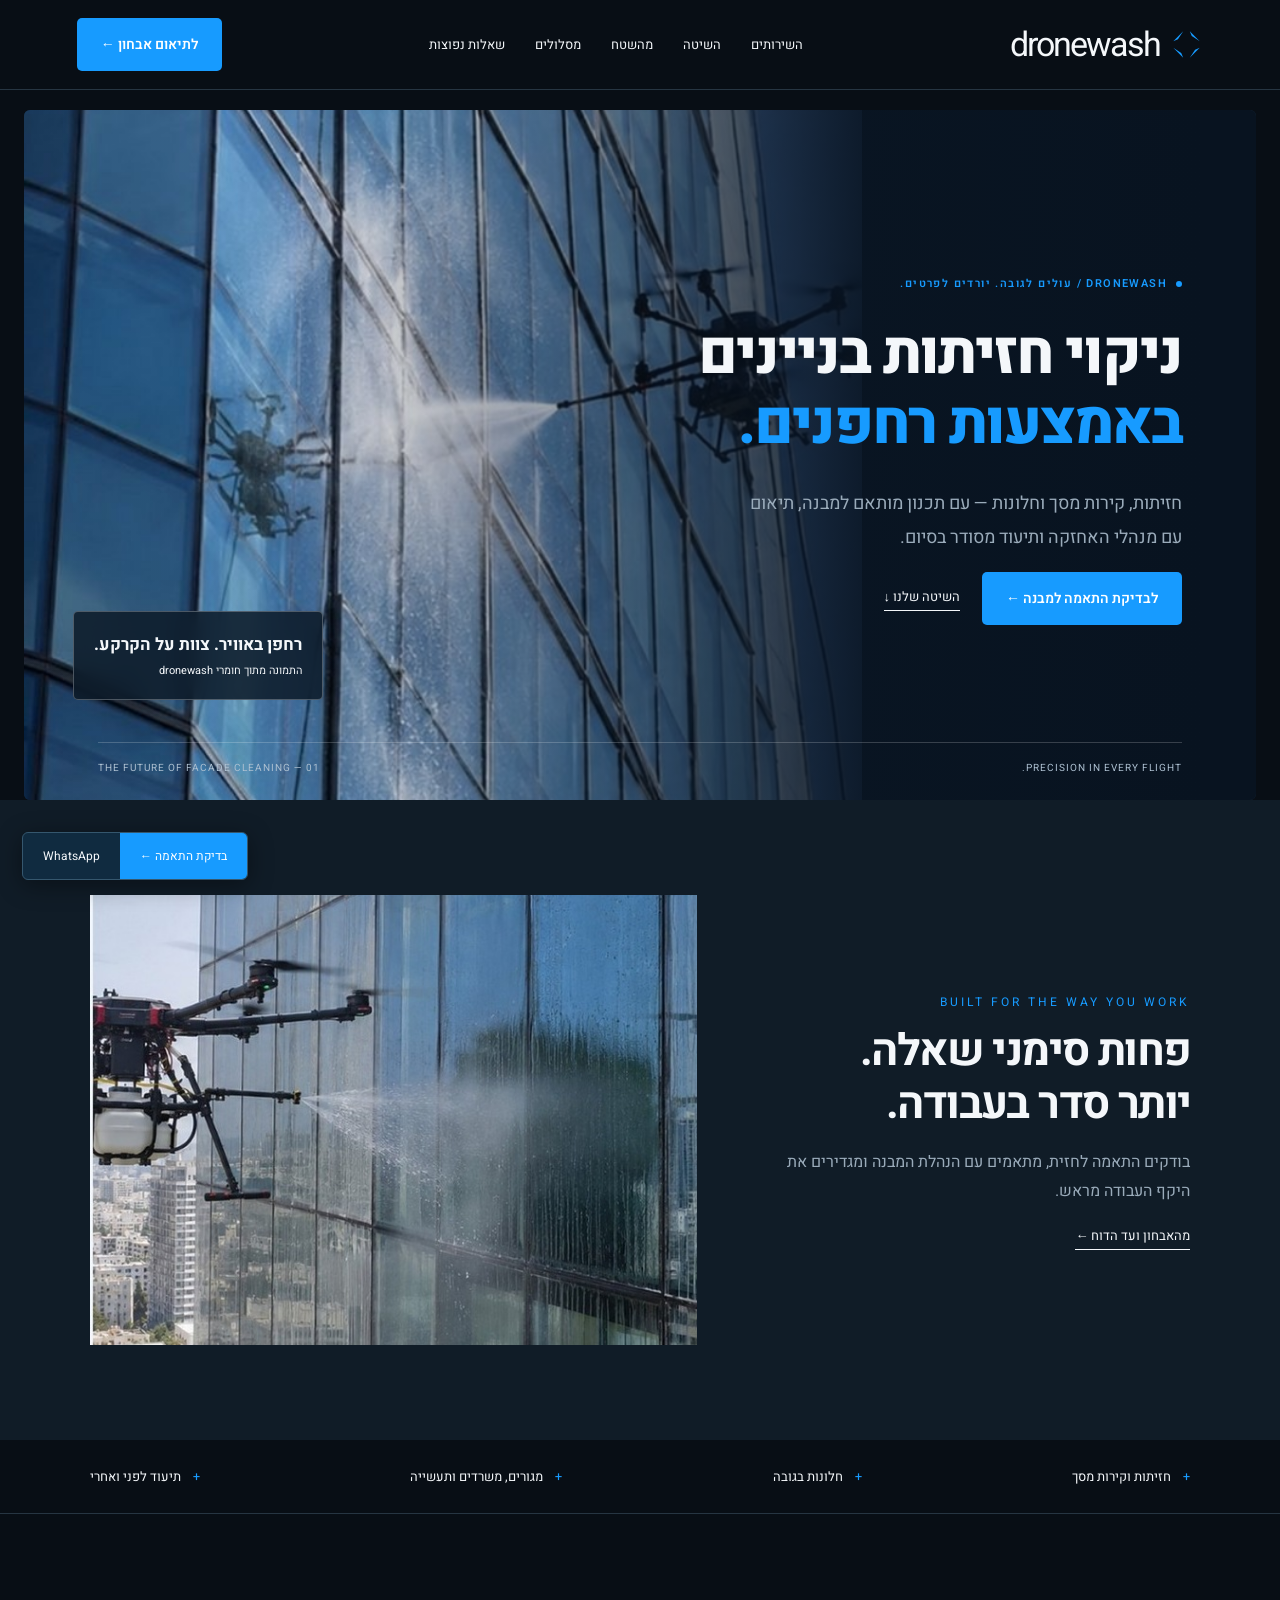
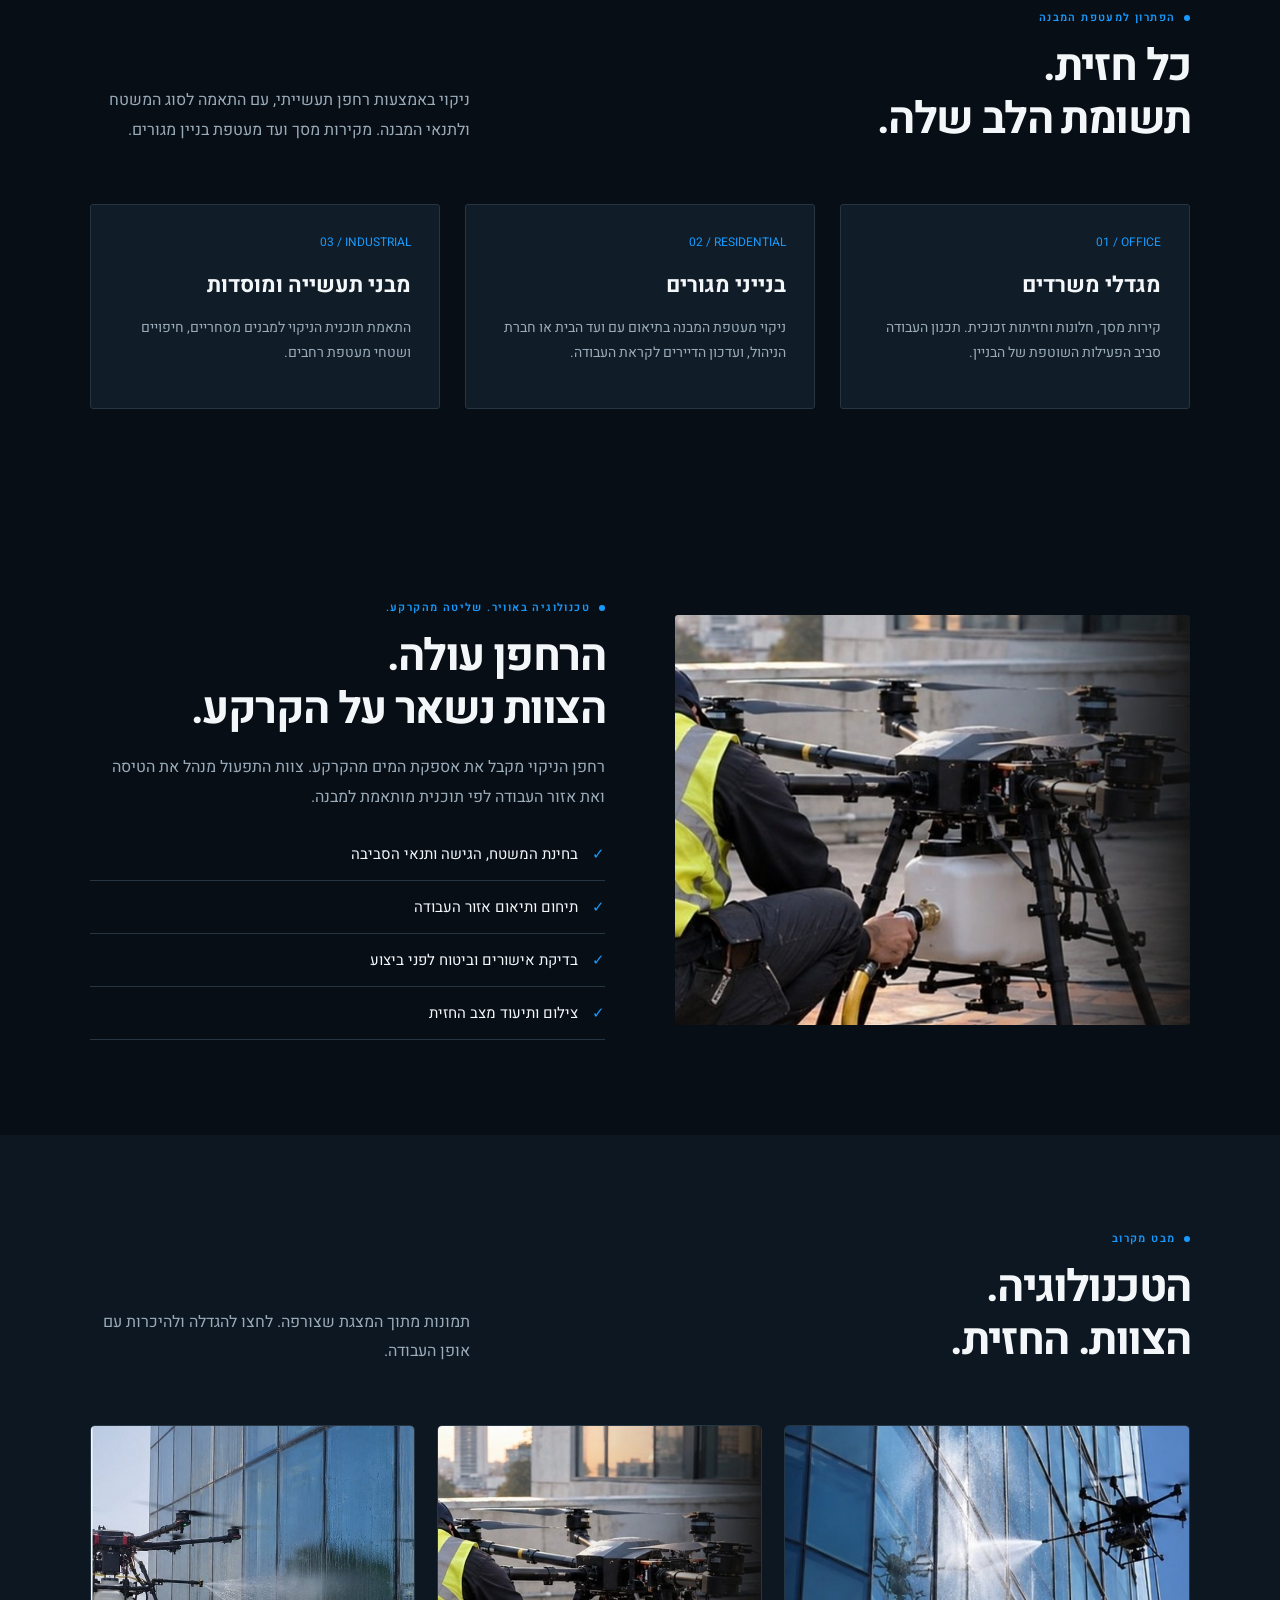
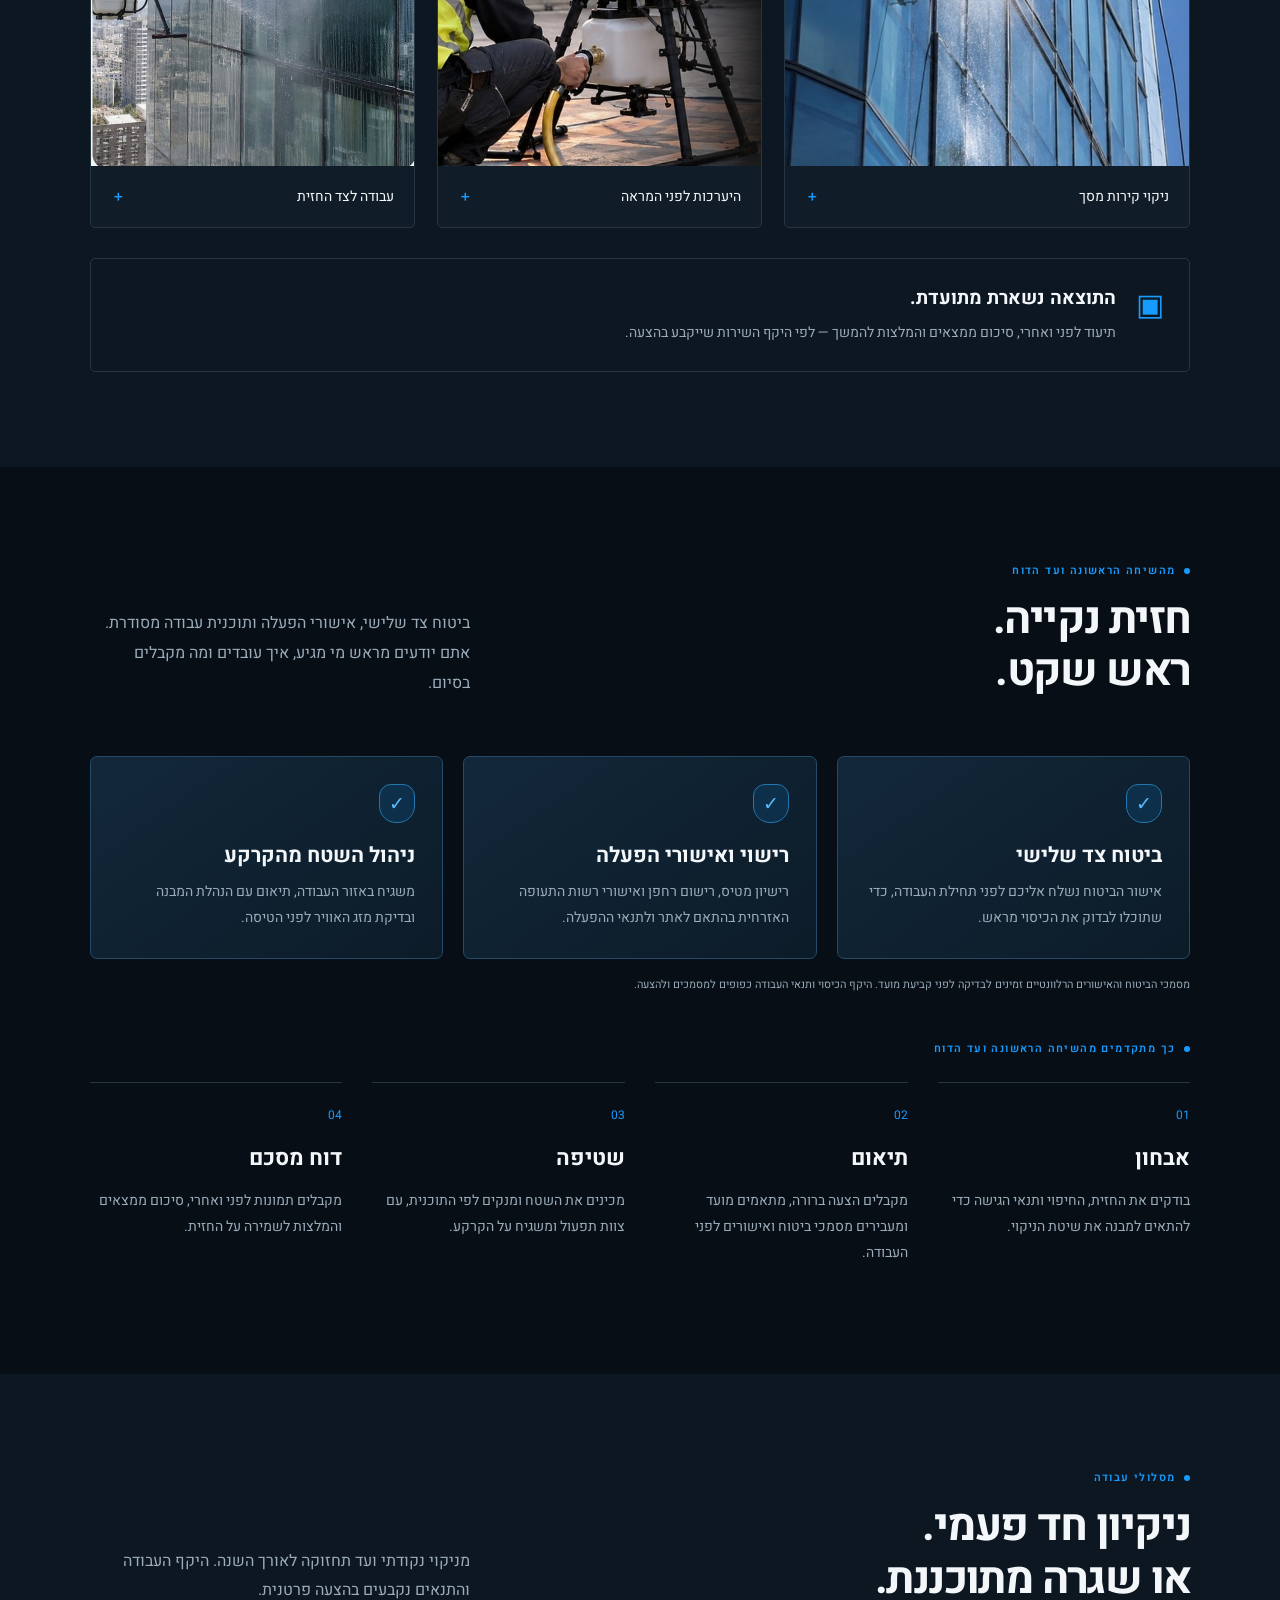
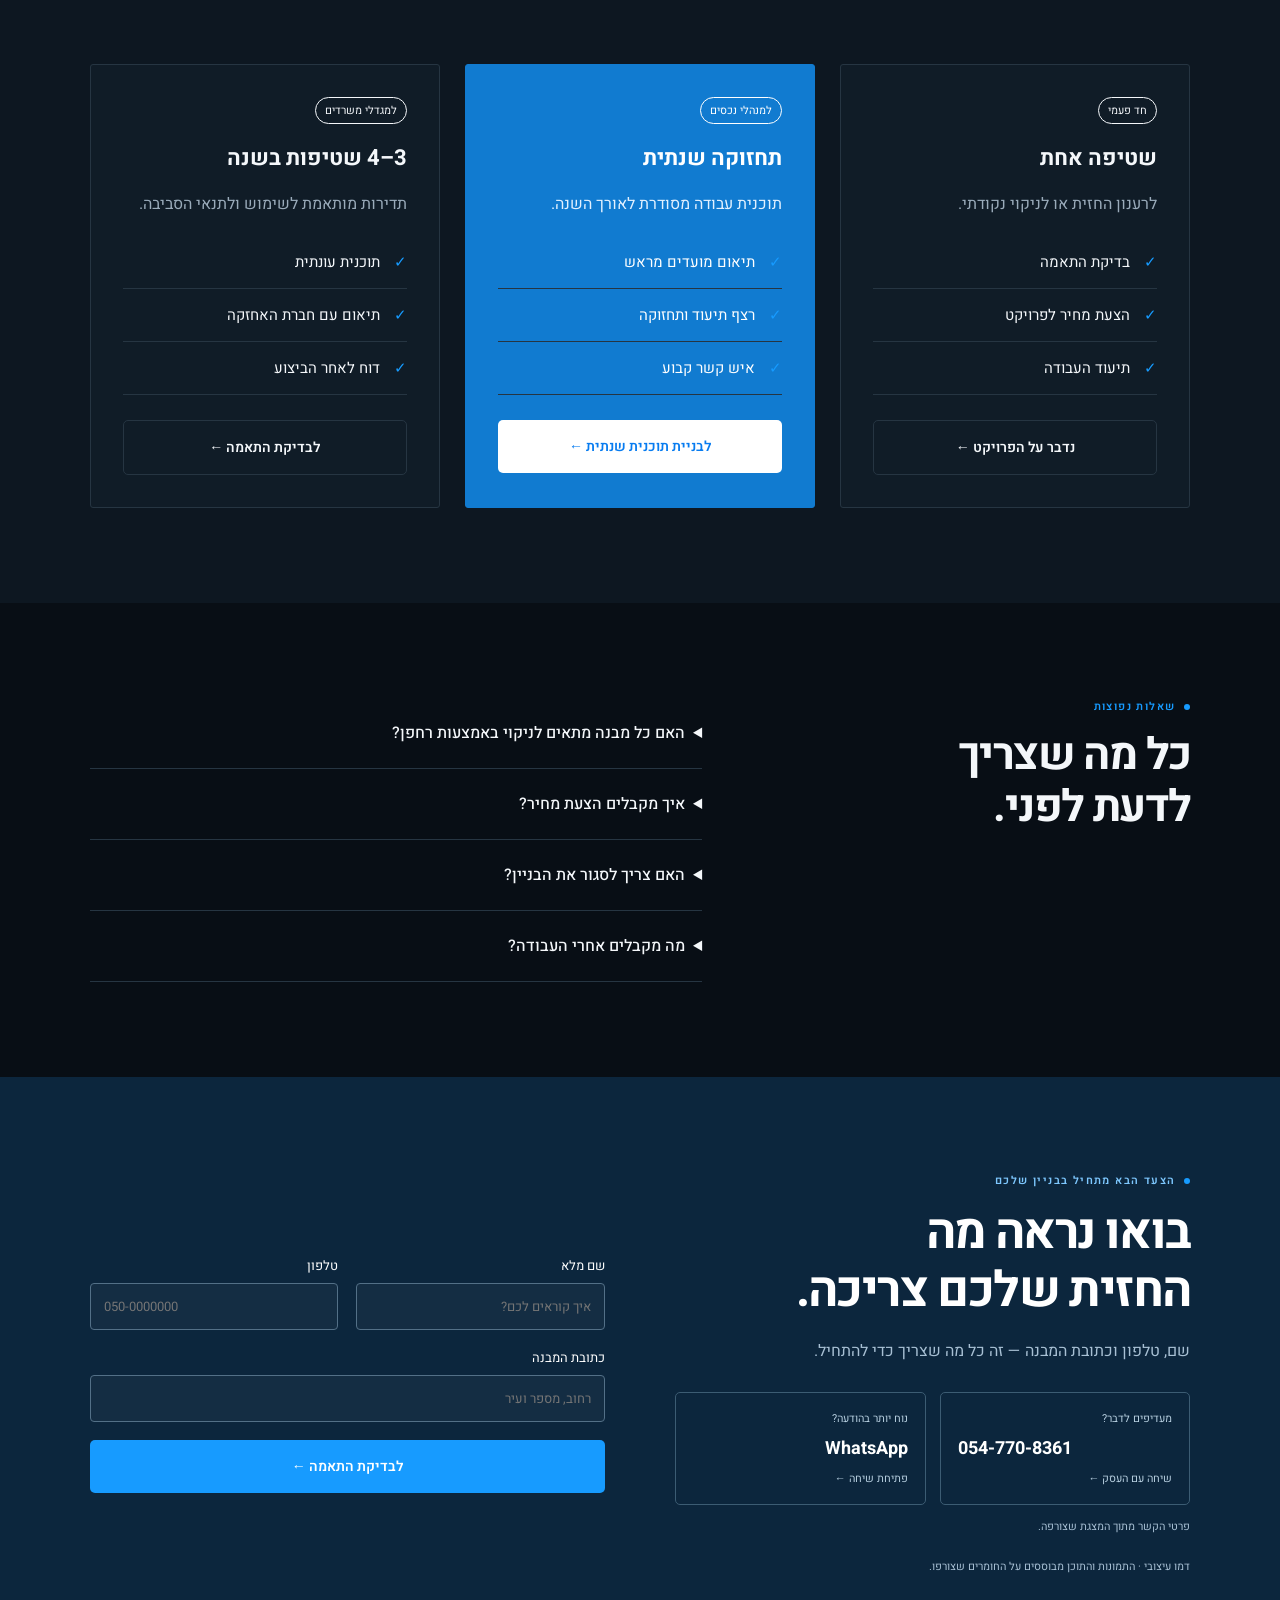
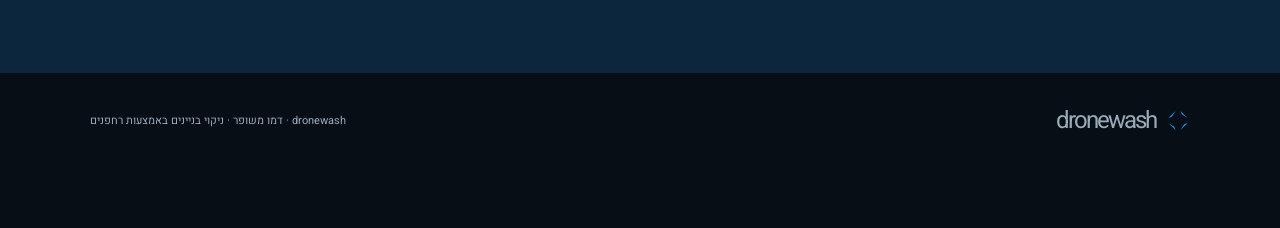
<file: public/index.html>
<!DOCTYPE html><html lang="he" dir="rtl"><head><meta charset="UTF-8"><meta name="robots" content="noindex,nofollow"><meta name="viewport" content="width=device-width,initial-scale=1"><title>dronewash | עולים לגובה. יורדים לפרטים.</title><meta name="description" content="דמו dronewash — ניקוי חזיתות בניינים וקירות מסך באמצעות רחפנים"><link rel="stylesheet" href="styles.css"></head><body><header><a href="#" aria-label="dronewash דף הבית"><span class="logo" dir="ltr">dronewash<svg viewBox="0 0 50 50" aria-hidden="true"><path d="M5 20L20 5L12 17ZM30 5L45 20L33 12ZM45 30L30 45L38 33ZM20 45L5 30L17 38Z" fill="currentColor"/></svg></span></a><nav aria-label="ניווט ראשי"><a href="#services">השירותים</a><a href="#method">השיטה</a><a href="#gallery">מהשטח</a><a href="#plans">מסלולים</a><a href="#faq">שאלות נפוצות</a></nav><a class="btn" href="#contact">לתיאום אבחון ←</a></header><main><section class="hero"><div class="hero-copy"><div class="eyebrow">DRONEWASH / עולים לגובה. יורדים לפרטים.</div><h1>ניקוי חזיתות בניינים<br><em>באמצעות רחפנים.</em></h1><p>חזיתות, קירות מסך וחלונות — עם תכנון מותאם למבנה, תיאום עם מנהלי האחזקה ותיעוד מסודר בסיום.</p><div class="actions"><a class="btn" href="#contact">לבדיקת התאמה למבנה ←</a><a class="underlink" href="#method">השיטה שלנו ↓</a></div></div><div class="hero-tag"><b>רחפן באוויר. צוות על הקרקע.</b>התמונה מתוך חומרי dronewash</div><div class="hero-bottom"><span>PRECISION IN EVERY FLIGHT.</span><span>01 — THE FUTURE OF FACADE CLEANING</span></div></section><section class="section editorial"><div><div class="bigword">BUILT FOR THE WAY YOU WORK</div><h2>פחות סימני שאלה.<br>יותר סדר בעבודה.</h2><p>בודקים התאמה לחזית, מתאמים עם הנהלת המבנה ומגדירים את היקף העבודה מראש.</p><a class="underlink" href="#process">מהאבחון ועד הדוח ←</a></div><img src="assets/facade.jpg" alt="רחפן לצד חזית בניין זכוכית" loading="lazy"></section><div class="strip"><span>חזיתות וקירות מסך</span><span>חלונות בגובה</span><span>מגורים, משרדים ותעשייה</span><span>תיעוד לפני ואחרי</span></div>
<section class="section" id="services"><div class="section-head"><div><div class="eyebrow">הפתרון למעטפת המבנה</div><h2>כל חזית.<br>תשומת הלב שלה.</h2></div><p>ניקוי באמצעות רחפן תעשייתי, עם התאמה לסוג המשטח ולתנאי המבנה. מקירות מסך ועד מעטפת בניין מגורים.</p></div><div class="grid3"><article class="card"><div class="number">01 / OFFICE</div><h3>מגדלי משרדים</h3><p>קירות מסך, חלונות וחזיתות זכוכית. תכנון העבודה סביב הפעילות השוטפת של הבניין.</p></article><article class="card"><div class="number">02 / RESIDENTIAL</div><h3>בנייני מגורים</h3><p>ניקוי מעטפת המבנה בתיאום עם ועד הבית או חברת הניהול, ועדכון הדיירים לקראת העבודה.</p></article><article class="card"><div class="number">03 / INDUSTRIAL</div><h3>מבני תעשייה ומוסדות</h3><p>התאמת תוכנית הניקוי למבנים מסחריים, חיפויים ושטחי מעטפת רחבים.</p></article></div></section>
<section class="section split" id="method"><img class="photo" src="assets/pilot.jpg" alt="רחפן תעשייתי וצוות בשטח מתוך מצגת dronewash" loading="lazy"><div><div class="eyebrow">טכנולוגיה באוויר. שליטה מהקרקע.</div><h2>הרחפן עולה.<br>הצוות נשאר על הקרקע.</h2><p>רחפן הניקוי מקבל את אספקת המים מהקרקע. צוות התפעול מנהל את הטיסה ואת אזור העבודה לפי תוכנית מותאמת למבנה.</p><span class="check">בחינת המשטח, הגישה ותנאי הסביבה</span><span class="check">תיחום ותיאום אזור העבודה</span><span class="check">בדיקת אישורים וביטוח לפני ביצוע</span><span class="check">צילום ותיעוד מצב החזית</span></div></section>
<section class="section gallery" id="gallery"><div class="section-head"><div><div class="eyebrow">מבט מקרוב</div><h2>הטכנולוגיה.<br>הצוות. החזית.</h2></div><p>תמונות מתוך המצגת שצורפה. לחצו להגדלה ולהיכרות עם אופן העבודה.</p></div><div class="gallery-grid"><button class="gallery-item" data-src="assets/hero.jpg" data-caption="ניקוי קירות מסך"><img src="assets/hero.jpg" alt="ניקוי קירות מסך" loading="lazy"><span>ניקוי קירות מסך<b>＋</b></span></button><button class="gallery-item" data-src="assets/pilot.jpg" data-caption="היערכות לפני המראה"><img src="assets/pilot.jpg" alt="היערכות לפני המראה" loading="lazy"><span>היערכות לפני המראה<b>＋</b></span></button><button class="gallery-item" data-src="assets/facade.jpg" data-caption="עבודה לצד החזית"><img src="assets/facade.jpg" alt="עבודה לצד החזית" loading="lazy"><span>עבודה לצד החזית<b>＋</b></span></button></div><div class="documentation"><span class="doc-icon">▣</span><div><h3>התוצאה נשארת מתועדת.</h3><p>תיעוד לפני ואחרי, סיכום ממצאים והמלצות להמשך — לפי היקף השירות שייקבע בהצעה.</p></div></div></section><section class="section" id="process"><div class="section-head"><div><div class="eyebrow">מהשיחה הראשונה ועד הדוח</div><h2>חזית נקייה.<br>ראש שקט.</h2></div><p>ביטוח צד שלישי, אישורי הפעלה ותוכנית עבודה מסודרת. אתם יודעים מראש מי מגיע, איך עובדים ומה מקבלים בסיום.</p></div><div class="trust-grid"><article class="trust-card"><span class="trust-icon" aria-hidden="true">✓</span><h3>ביטוח צד שלישי</h3><p>אישור הביטוח נשלח אליכם לפני תחילת העבודה, כדי שתוכלו לבדוק את הכיסוי מראש.</p></article><article class="trust-card"><span class="trust-icon" aria-hidden="true">✓</span><h3>רישוי ואישורי הפעלה</h3><p>רישיון מטיס, רישום רחפן ואישורי רשות התעופה האזרחית בהתאם לאתר ולתנאי ההפעלה.</p></article><article class="trust-card"><span class="trust-icon" aria-hidden="true">✓</span><h3>ניהול השטח מהקרקע</h3><p>משגיח באזור העבודה, תיאום עם הנהלת המבנה ובדיקת מזג האוויר לפני הטיסה.</p></article></div><p class="trust-footnote">מסמכי הביטוח והאישורים הרלוונטיים זמינים לבדיקה לפני קביעת מועד. היקף הכיסוי ותנאי העבודה כפופים למסמכים ולהצעה.</p><div class="eyebrow process-label">כך מתקדמים מהשיחה הראשונה ועד הדוח</div><div class="grid4"><article class="linecard"><div class="number">01</div><h3>אבחון</h3><p>בודקים את החזית, החיפוי ותנאי הגישה כדי להתאים למבנה את שיטת הניקוי.</p></article><article class="linecard"><div class="number">02</div><h3>תיאום</h3><p>מקבלים הצעה ברורה, מתאמים מועד ומעבירים מסמכי ביטוח ואישורים לפני העבודה.</p></article><article class="linecard"><div class="number">03</div><h3>שטיפה</h3><p>מכינים את השטח ומנקים לפי התוכנית, עם צוות תפעול ומשגיח על הקרקע.</p></article><article class="linecard"><div class="number">04</div><h3>דוח מסכם</h3><p>מקבלים תמונות לפני ואחרי, סיכום ממצאים והמלצות לשמירה על החזית.</p></article></div></section>
<section class="section plans" id="plans"><div class="section-head"><div><div class="eyebrow">מסלולי עבודה</div><h2>ניקיון חד פעמי.<br>או שגרה מתוכננת.</h2></div><p>מניקוי נקודתי ועד תחזוקה לאורך השנה. היקף העבודה והתנאים נקבעים בהצעה פרטנית.</p></div><div class="grid3"><article class="plan"><div class="badge">חד פעמי</div><h3>שטיפה אחת</h3><p>לרענון החזית או לניקוי נקודתי.</p><span class="check">בדיקת התאמה</span><span class="check">הצעת מחיר לפרויקט</span><span class="check">תיעוד העבודה</span><a class="btn outline" href="#contact">נדבר על הפרויקט ←</a></article><article class="plan featured"><div class="badge">למנהלי נכסים</div><h3>תחזוקה שנתית</h3><p>תוכנית עבודה מסודרת לאורך השנה.</p><span class="check">תיאום מועדים מראש</span><span class="check">רצף תיעוד ותחזוקה</span><span class="check">איש קשר קבוע</span><a class="btn" href="#contact">לבניית תוכנית שנתית ←</a></article><article class="plan"><div class="badge">למגדלי משרדים</div><h3>3–4 שטיפות בשנה</h3><p>תדירות מותאמת לשימוש ולתנאי הסביבה.</p><span class="check">תוכנית עונתית</span><span class="check">תיאום עם חברת האחזקה</span><span class="check">דוח לאחר הביצוע</span><a class="btn outline" href="#contact">לבדיקת התאמה ←</a></article></div></section>
<section class="section faq" id="faq"><div><div class="eyebrow">שאלות נפוצות</div><h2>כל מה שצריך<br>לדעת לפני.</h2></div><div><details><summary>האם כל מבנה מתאים לניקוי באמצעות רחפן?</summary><p>לא כל מבנה מתאים. בוחנים את סוג החיפוי, גובה המבנה, אפשרויות הגישה, הסביבה ומצב הלכלוך לפני קביעת שיטת העבודה.</p></details><details><summary>איך מקבלים הצעת מחיר?</summary><p>מתחילים מכתובת ותמונה של המבנה. לאחר בדיקת ההתאמה והיקף העבודה, ניתן לתאם אבחון ולהכין הצעה מפורטת.</p></details><details><summary>האם צריך לסגור את הבניין?</summary><p>העבודה מתוכננת בתיאום עם הנהלת המבנה. אזור העבודה עשוי להיות מתוחם; היקף ההפרעה תלוי בתנאי המקום ובתוכנית הביצוע.</p></details><details><summary>מה מקבלים אחרי העבודה?</summary><p>לפי התוכנית המוצגת: תיעוד לפני ואחרי, סיכום ממצאים והמלצות לתחזוקה בהמשך. הפרטים הסופיים נקבעים בהצעת השירות.</p></details></div></section>
<section class="section contact split" id="contact"><div><div class="eyebrow" style="color:#7ec8ff">הצעד הבא מתחיל בבניין שלכם</div><h2>בואו נראה מה<br>החזית שלכם צריכה.</h2><p>שם, טלפון וכתובת המבנה — זה כל מה שצריך כדי להתחיל.</p><div class="contact-options"><a href="tel:+972547708361" class="contact-option"><span>מעדיפים לדבר?</span><b dir="ltr">054-770-8361</b><small>שיחה עם העסק ←</small></a><a href="https://wa.me/972547708361" target="_blank" rel="noopener noreferrer" class="contact-option"><span>נוח יותר בהודעה?</span><b>WhatsApp</b><small>פתיחת שיחה ←</small></a></div><p class="note contact-source">פרטי הקשר מתוך המצגת שצורפה.</p><p class="note">דמו עיצובי · התמונות והתוכן מבוססים על החומרים שצורפו.</p></div><form id="lead-form" data-source="website" novalidate><label>שם מלא<input name="name" required autocomplete="name" maxlength="80" placeholder="איך קוראים לכם?"></label><label>טלפון<input name="phone" required type="tel" inputmode="tel" autocomplete="tel" pattern="[0-9+() -]{8,18}" placeholder="050-0000000"></label><label class="wide">כתובת המבנה<input name="address" required autocomplete="street-address" maxlength="160" placeholder="רחוב, מספר ועיר"></label><div class="hp" aria-hidden="true"><label>אתר<input name="website" tabindex="-1" autocomplete="off"></label></div><button type="submit" class="btn wide">לבדיקת התאמה ←</button><div id="result" class="result wide" role="status" aria-live="polite" hidden></div></form></section></main><footer class="footer"><span class="logo" dir="ltr">dronewash<svg viewBox="0 0 50 50" aria-hidden="true"><path d="M5 20L20 5L12 17ZM30 5L45 20L33 12ZM45 30L30 45L38 33ZM20 45L5 30L17 38Z" fill="currentColor"/></svg></span><span>dronewash · דמו משופר · ניקוי בניינים באמצעות רחפנים</span></footer><dialog id="viewer" aria-labelledby="viewer-caption"><button class="close-viewer" aria-label="סגירת תמונה">✕</button><img id="viewer-image" alt=""><p id="viewer-caption"></p></dialog><div class="quick-contact" aria-label="יצירת קשר מהירה"><a href="#contact">בדיקת התאמה ←</a><a href="https://wa.me/972547708361" target="_blank" rel="noopener noreferrer">WhatsApp</a></div><script src="script.js" defer></script><script src="js/lead-form.js" defer></script></body></html>
</file>
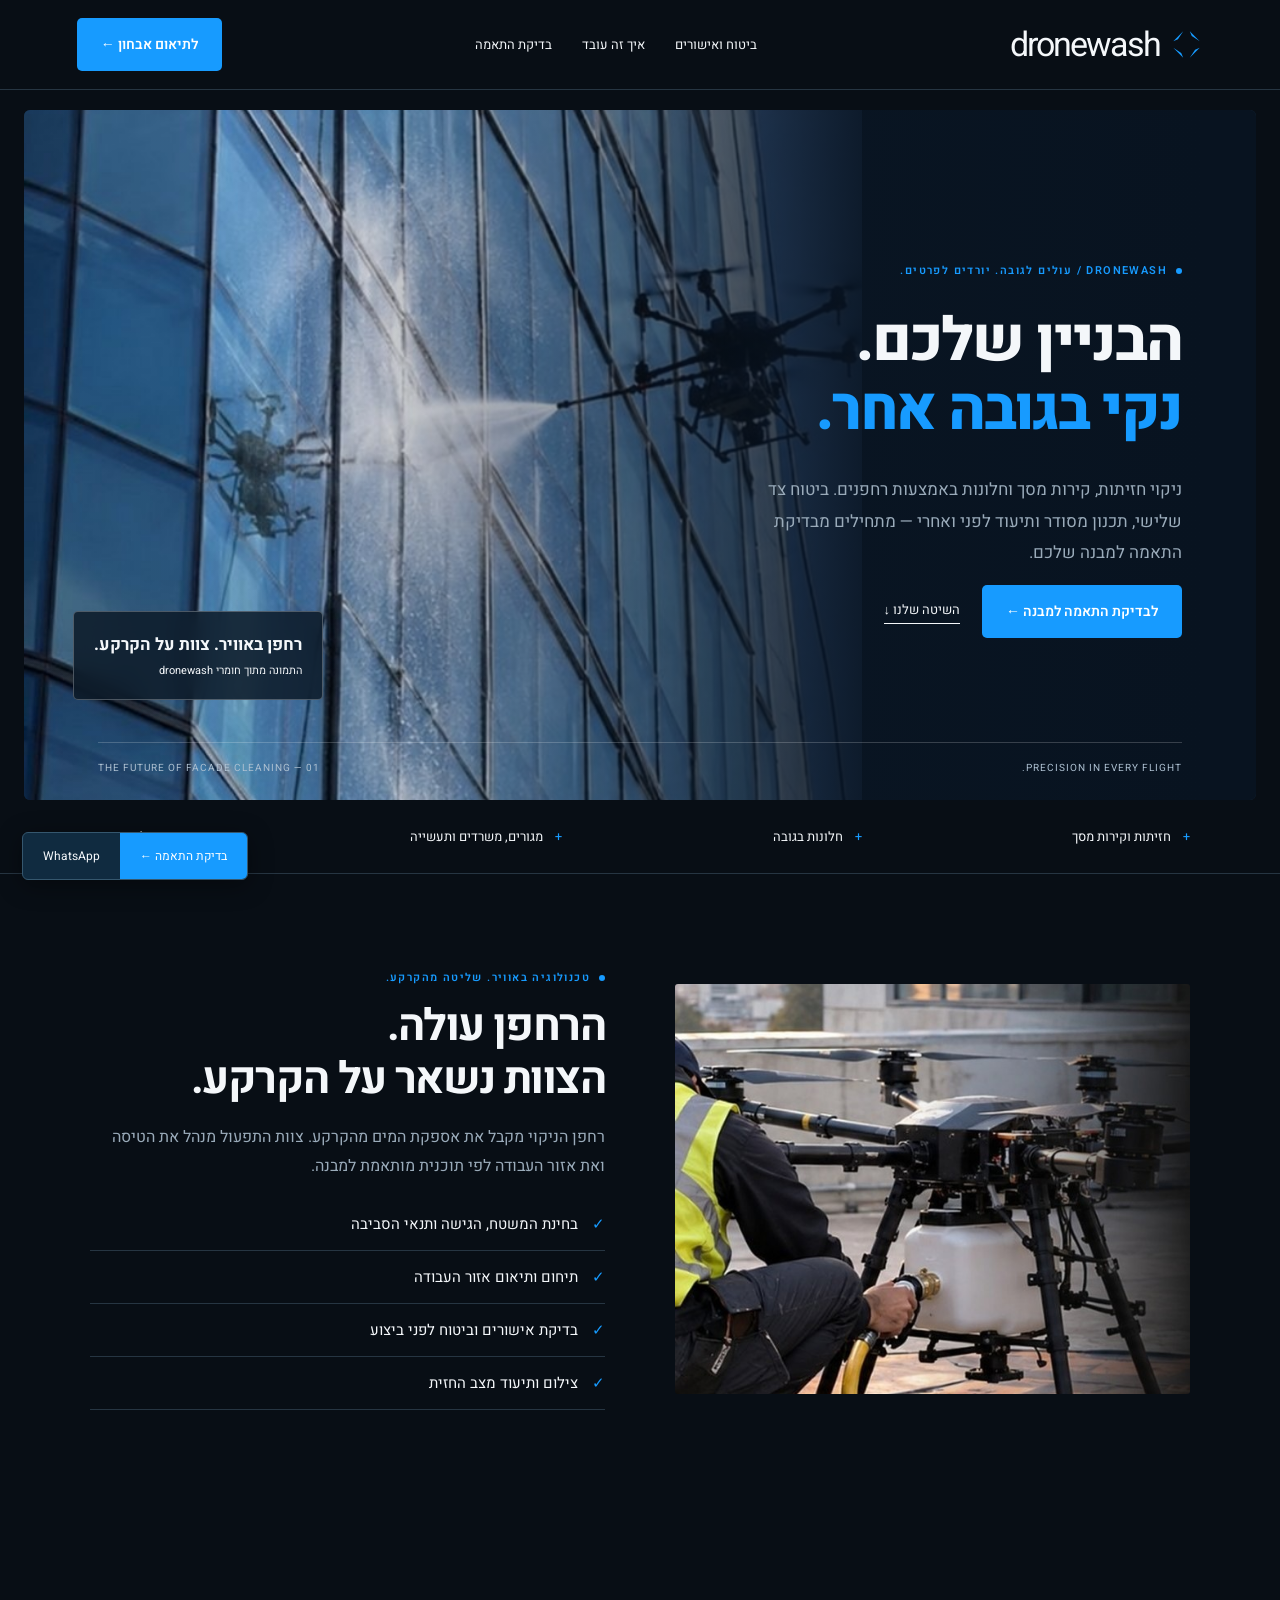
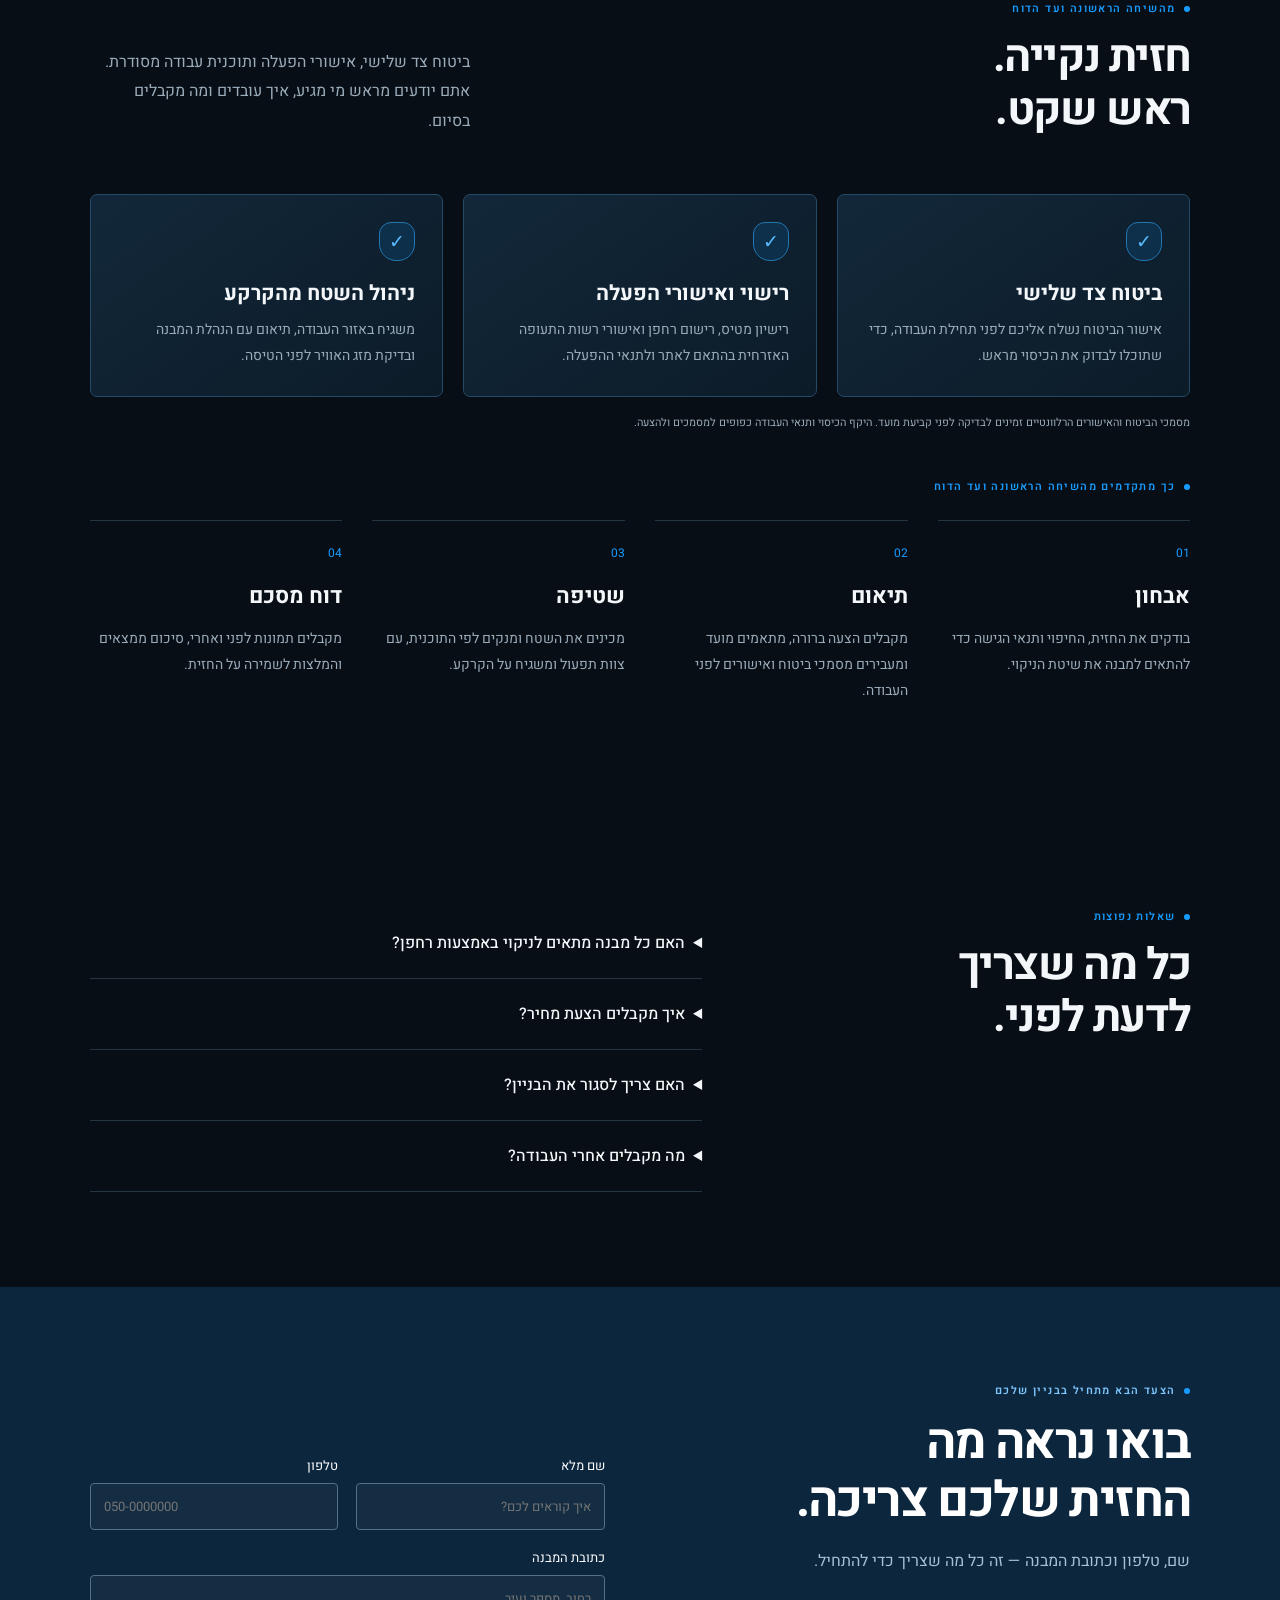
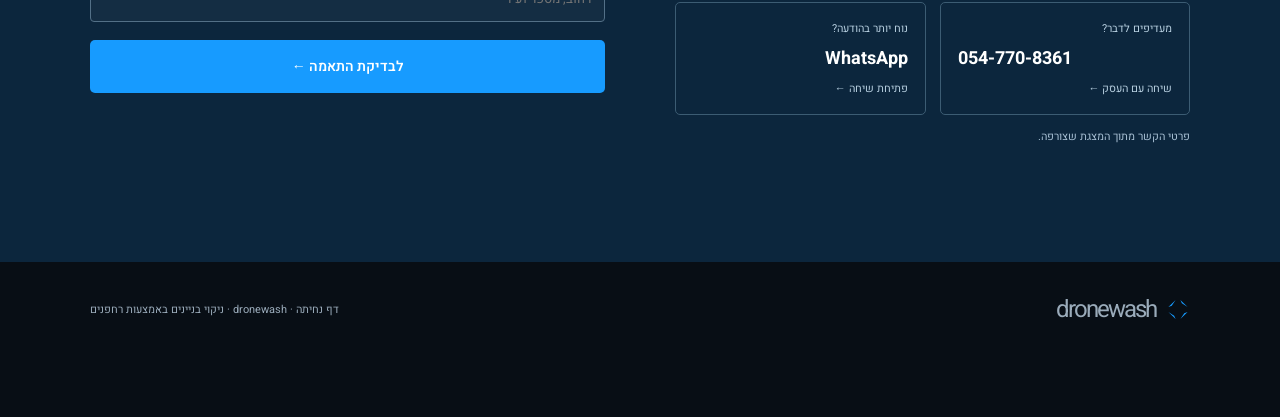
<file: public/lp/index.html>
<!DOCTYPE html><html lang="he" dir="rtl"><head><meta charset="UTF-8"><meta name="robots" content="noindex,nofollow"><meta name="viewport" content="width=device-width,initial-scale=1"><title>dronewash | ניקוי בניינים ברחפן — בדיקת התאמה</title><meta name="description" content="דמו dronewash — ניקוי חזיתות בניינים וקירות מסך באמצעות רחפנים"><link rel="stylesheet" href="styles.css"></head><body><header><a href="#" aria-label="dronewash דף הבית"><span class="logo" dir="ltr">dronewash<svg viewBox="0 0 50 50" aria-hidden="true"><path d="M5 20L20 5L12 17ZM30 5L45 20L33 12ZM45 30L30 45L38 33ZM20 45L5 30L17 38Z" fill="currentColor"/></svg></span></a><nav aria-label="ניווט ראשי"><a href="#process">ביטוח ואישורים</a><a href="#method">איך זה עובד</a><a href="#contact">בדיקת התאמה</a></nav><a class="btn" href="#contact">לתיאום אבחון ←</a></header><main><section class="hero"><div class="hero-copy"><div class="eyebrow">DRONEWASH / עולים לגובה. יורדים לפרטים.</div><h1>הבניין שלכם.<br><em>נקי בגובה אחר.</em></h1><p>ניקוי חזיתות, קירות מסך וחלונות באמצעות רחפנים. ביטוח צד שלישי, תכנון מסודר ותיעוד לפני ואחרי — מתחילים מבדיקת התאמה למבנה שלכם.</p><div class="actions"><a class="btn" href="#contact">לבדיקת התאמה למבנה ←</a><a class="underlink" href="#method">השיטה שלנו ↓</a></div></div><div class="hero-tag"><b>רחפן באוויר. צוות על הקרקע.</b>התמונה מתוך חומרי dronewash</div><div class="hero-bottom"><span>PRECISION IN EVERY FLIGHT.</span><span>01 — THE FUTURE OF FACADE CLEANING</span></div></section><div class="strip"><span>חזיתות וקירות מסך</span><span>חלונות בגובה</span><span>מגורים, משרדים ותעשייה</span><span>תיעוד לפני ואחרי</span></div>

<section class="section split" id="method"><img class="photo" src="assets/pilot.jpg" alt="רחפן תעשייתי וצוות בשטח מתוך מצגת dronewash" loading="lazy"><div><div class="eyebrow">טכנולוגיה באוויר. שליטה מהקרקע.</div><h2>הרחפן עולה.<br>הצוות נשאר על הקרקע.</h2><p>רחפן הניקוי מקבל את אספקת המים מהקרקע. צוות התפעול מנהל את הטיסה ואת אזור העבודה לפי תוכנית מותאמת למבנה.</p><span class="check">בחינת המשטח, הגישה ותנאי הסביבה</span><span class="check">תיחום ותיאום אזור העבודה</span><span class="check">בדיקת אישורים וביטוח לפני ביצוע</span><span class="check">צילום ותיעוד מצב החזית</span></div></section>
<section class="section" id="process"><div class="section-head"><div><div class="eyebrow">מהשיחה הראשונה ועד הדוח</div><h2>חזית נקייה.<br>ראש שקט.</h2></div><p>ביטוח צד שלישי, אישורי הפעלה ותוכנית עבודה מסודרת. אתם יודעים מראש מי מגיע, איך עובדים ומה מקבלים בסיום.</p></div><div class="trust-grid"><article class="trust-card"><span class="trust-icon" aria-hidden="true">✓</span><h3>ביטוח צד שלישי</h3><p>אישור הביטוח נשלח אליכם לפני תחילת העבודה, כדי שתוכלו לבדוק את הכיסוי מראש.</p></article><article class="trust-card"><span class="trust-icon" aria-hidden="true">✓</span><h3>רישוי ואישורי הפעלה</h3><p>רישיון מטיס, רישום רחפן ואישורי רשות התעופה האזרחית בהתאם לאתר ולתנאי ההפעלה.</p></article><article class="trust-card"><span class="trust-icon" aria-hidden="true">✓</span><h3>ניהול השטח מהקרקע</h3><p>משגיח באזור העבודה, תיאום עם הנהלת המבנה ובדיקת מזג האוויר לפני הטיסה.</p></article></div><p class="trust-footnote">מסמכי הביטוח והאישורים הרלוונטיים זמינים לבדיקה לפני קביעת מועד. היקף הכיסוי ותנאי העבודה כפופים למסמכים ולהצעה.</p><div class="eyebrow process-label">כך מתקדמים מהשיחה הראשונה ועד הדוח</div><div class="grid4"><article class="linecard"><div class="number">01</div><h3>אבחון</h3><p>בודקים את החזית, החיפוי ותנאי הגישה כדי להתאים למבנה את שיטת הניקוי.</p></article><article class="linecard"><div class="number">02</div><h3>תיאום</h3><p>מקבלים הצעה ברורה, מתאמים מועד ומעבירים מסמכי ביטוח ואישורים לפני העבודה.</p></article><article class="linecard"><div class="number">03</div><h3>שטיפה</h3><p>מכינים את השטח ומנקים לפי התוכנית, עם צוות תפעול ומשגיח על הקרקע.</p></article><article class="linecard"><div class="number">04</div><h3>דוח מסכם</h3><p>מקבלים תמונות לפני ואחרי, סיכום ממצאים והמלצות לשמירה על החזית.</p></article></div></section>

<section class="section faq" id="faq"><div><div class="eyebrow">שאלות נפוצות</div><h2>כל מה שצריך<br>לדעת לפני.</h2></div><div><details><summary>האם כל מבנה מתאים לניקוי באמצעות רחפן?</summary><p>לא כל מבנה מתאים. בוחנים את סוג החיפוי, גובה המבנה, אפשרויות הגישה, הסביבה ומצב הלכלוך לפני קביעת שיטת העבודה.</p></details><details><summary>איך מקבלים הצעת מחיר?</summary><p>מתחילים מכתובת ותמונה של המבנה. לאחר בדיקת ההתאמה והיקף העבודה, ניתן לתאם אבחון ולהכין הצעה מפורטת.</p></details><details><summary>האם צריך לסגור את הבניין?</summary><p>העבודה מתוכננת בתיאום עם הנהלת המבנה. אזור העבודה עשוי להיות מתוחם; היקף ההפרעה תלוי בתנאי המקום ובתוכנית הביצוע.</p></details><details><summary>מה מקבלים אחרי העבודה?</summary><p>לפי התוכנית המוצגת: תיעוד לפני ואחרי, סיכום ממצאים והמלצות לתחזוקה בהמשך. הפרטים הסופיים נקבעים בהצעת השירות.</p></details></div></section>
<section class="section contact split" id="contact"><div><div class="eyebrow" style="color:#7ec8ff">הצעד הבא מתחיל בבניין שלכם</div><h2>בואו נראה מה<br>החזית שלכם צריכה.</h2><p>שם, טלפון וכתובת המבנה — זה כל מה שצריך כדי להתחיל.</p><div class="contact-options"><a href="tel:+972547708361" class="contact-option"><span>מעדיפים לדבר?</span><b dir="ltr">054-770-8361</b><small>שיחה עם העסק ←</small></a><a href="https://wa.me/972547708361" target="_blank" rel="noopener noreferrer" class="contact-option"><span>נוח יותר בהודעה?</span><b>WhatsApp</b><small>פתיחת שיחה ←</small></a></div><p class="note contact-source">פרטי הקשר מתוך המצגת שצורפה.</p></div><form id="lead-form" data-source="landing" novalidate><label>שם מלא<input name="name" required autocomplete="name" maxlength="80" placeholder="איך קוראים לכם?"></label><label>טלפון<input name="phone" required type="tel" inputmode="tel" autocomplete="tel" pattern="[0-9+() -]{8,18}" placeholder="050-0000000"></label><label class="wide">כתובת המבנה<input name="address" required autocomplete="street-address" maxlength="160" placeholder="רחוב, מספר ועיר"></label><div class="hp" aria-hidden="true"><label>אתר<input name="website" tabindex="-1" autocomplete="off"></label></div><button type="submit" class="btn wide">לבדיקת התאמה ←</button><div id="result" class="result wide" role="status" aria-live="polite" hidden></div></form></section></main><footer class="footer"><span class="logo" dir="ltr">dronewash<svg viewBox="0 0 50 50" aria-hidden="true"><path d="M5 20L20 5L12 17ZM30 5L45 20L33 12ZM45 30L30 45L38 33ZM20 45L5 30L17 38Z" fill="currentColor"/></svg></span><span>דף נחיתה · dronewash · ניקוי בניינים באמצעות רחפנים</span></footer><div class="quick-contact" aria-label="יצירת קשר מהירה"><a href="#contact">בדיקת התאמה ←</a><a href="https://wa.me/972547708361" target="_blank" rel="noopener noreferrer">WhatsApp</a></div><script src="script.js" defer></script><script src="../js/lead-form.js" defer></script></body></html>
</file>
<file: public/styles.css>
@import url('https://fonts.googleapis.com/css2?family=Heebo:wght@400;500;600;700;800;900&display=swap');*{box-sizing:border-box}html{scroll-behavior:smooth;scroll-padding-top:85px}body{margin:0;font-family:Heebo,Arial,sans-serif;color:var(--ink);background:var(--bg)}a{color:inherit;text-decoration:none}button,input,select{font:inherit}a,button,input,select,summary{outline-offset:5px}button{cursor:pointer}header{height:90px;padding:0 6%;display:flex;justify-content:space-between;align-items:center;border-bottom:1px solid var(--line)}.logo{font-size:34px;letter-spacing:-2px;display:inline-flex;gap:10px;align-items:center;font-weight:400}.logo svg{width:33px;height:33px;color:var(--blue)}nav{display:flex;gap:30px;font-size:13px}.btn{display:inline-flex;align-items:center;justify-content:center;gap:28px;border:0;background:var(--blue);color:white;padding:16px 24px;border-radius:5px;font-size:14px;font-weight:600}.btn.light{background:white;color:#102334}.outline{background:transparent;border:1px solid var(--line);color:var(--ink)}.eyebrow{font-size:11px;letter-spacing:1.4px;color:var(--blue);font-weight:600}.eyebrow:before{content:'';display:inline-block;width:6px;height:6px;background:var(--blue);border-radius:50%;margin-left:9px}h1{font-size:clamp(52px,5.7vw,86px);line-height:1.1;letter-spacing:-3px;font-weight:800;margin:28px 0}h1 em{font-style:normal;color:var(--blue)}h2{font-size:44px;line-height:1.2;letter-spacing:-1.6px;margin:15px 0}h3{font-size:22px;margin:18px 0 10px}p{line-height:1.85;color:var(--muted);font-size:16px}.section{padding:95px 7%}.section-head{display:flex;justify-content:space-between;align-items:end;gap:60px;margin-bottom:42px}.section-head p{max-width:380px}.grid3{display:grid;grid-template-columns:repeat(3,1fr);gap:25px}.grid4{display:grid;grid-template-columns:repeat(4,1fr);gap:30px}.number{font-size:12px;color:var(--blue);direction:ltr;text-align:right}.card{border:1px solid var(--line);border-radius:8px;padding:28px;background:var(--card)}.card p{font-size:14px}.linecard{border-top:1px solid var(--line);padding-top:23px}.linecard p{font-size:14px}.photo{width:100%;height:410px;object-fit:cover;border-radius:8px}.split{display:grid;grid-template-columns:1fr 1fr;gap:70px;align-items:center}.check{display:block;padding:15px 0;border-bottom:1px solid var(--line);font-size:15px}.check:before{content:'✓';margin-left:14px;color:var(--blue)}.plans{background:var(--soft)}.plan{padding:32px;border:1px solid var(--line);border-radius:8px;background:var(--card)}.plan.featured{background:var(--blue);color:#fff;border-color:var(--blue)}.plan.featured p{color:#e3f1ff}.plan.featured .btn{background:white;color:#087cf0}.plan .btn{width:100%;margin-top:25px}.badge{display:inline-block;font-size:11px;border:1px solid currentColor;padding:4px 9px;border-radius:20px}.faq{display:grid;grid-template-columns:1fr 1.5fr;gap:80px}details{border-bottom:1px solid var(--line);padding:23px 0}summary{cursor:pointer;font-size:16px;font-weight:500}details p{font-size:14px}.contact{background:var(--contact);color:white}.contact p{color:#a8c0d4}.contact h2{font-size:49px}form{display:grid;grid-template-columns:1fr 1fr;gap:18px}label{font-size:13px}input,select{display:block;width:100%;border:1px solid #537087;background:#ffffff08;border-radius:4px;color:white;padding:13px;margin-top:8px}select option{color:#102334}.wide{grid-column:1/-1}.note{font-size:11px!important;margin:0}.result{background:#d5edff;padding:16px;color:#132b45;border-radius:4px}.footer{padding:30px 7%;display:flex;align-items:center;justify-content:space-between;font-size:11px;color:var(--muted)}.footer .logo{font-size:24px}.footer .logo svg{width:24px}.actions{display:flex;align-items:center;gap:22px}.underlink{font-size:13px;border-bottom:1px solid currentColor;padding-bottom:4px}.strip{display:flex;justify-content:space-between;gap:20px;padding:27px 7%;border-bottom:1px solid var(--line);font-size:13px}.strip span:before{content:'+';color:var(--blue);margin-left:12px}.cross-demo{font-size:11px;color:var(--muted)}@media(max-width:760px){header{height:76px;padding:0 6%}nav{display:none}.logo{font-size:28px}.logo svg{width:27px}.btn{font-size:12px;padding:14px 17px;gap:15px}header .btn{padding:11px 14px}h1{font-size:55px;letter-spacing:-2px}h2{font-size:34px}.section{padding:60px 7%}.section-head{display:block}.grid3,.grid4,.split,.faq{grid-template-columns:1fr;gap:25px}.strip{flex-wrap:wrap;justify-content:center;font-size:11px;gap:15px}.photo{height:340px}.contact h2{font-size:39px}.footer{gap:20px;flex-wrap:wrap}.section-head p{font-size:14px}.card{padding:23px}.contact.split{gap:40px}form{gap:14px}}@media(prefers-reduced-motion:reduce){html{scroll-behavior:auto}}body{--bg:#080e15;--ink:#f4f7fa;--blue:#179bff;--muted:#9aabba;--line:#263542;--card:#101c27;--soft:#0d1721;--contact:#0c263d}header{background:#080e15}.hero{margin:20px 24px 0;min-height:690px;position:relative;display:flex;align-items:center;overflow:hidden;border-radius:6px;background:#14283b}.hero:before{content:'';position:absolute;inset:0;background:linear-gradient(270deg,#081320 10%,#081320df 40%,#08132010 80%),url('assets/hero.jpg') left 40%/60% auto no-repeat}.hero-copy{position:relative;padding:65px 6%;width:65%}.hero p{max-width:440px;font-size:18px}.hero h1{font-size:clamp(58px,6.5vw,94px)}.hero-bottom{position:absolute;bottom:25px;right:6%;left:6%;display:flex;justify-content:space-between;border-top:1px solid #ffffff30;padding-top:18px;color:#adc0d1;font-size:10px;letter-spacing:1px}.hero-tag{position:absolute;left:5%;bottom:105px;background:#0c1b28d9;border:1px solid #ffffff40;padding:20px;border-radius:5px;backdrop-filter:blur(10px);font-size:12px}.hero-tag b{display:block;font-size:19px;margin-bottom:5px}.card{border-radius:3px}.plans .plan{border-radius:3px}.plan.featured{background:#117bd0;border-color:#117bd0}.photo{border-radius:3px}.editorial{display:grid;grid-template-columns:1fr 1.4fr;gap:60px;align-items:center;background:#101c27}.editorial img{width:100%;height:450px;object-fit:cover}.bigword{font-size:12px;letter-spacing:3px;color:var(--blue)}@media(max-width:760px){.hero{margin:12px 12px 0;min-height:830px;align-items:start}.hero:before{background:linear-gradient(180deg,#081320 10%,#081320d9 48%,#08132020),url('assets/hero.jpg') center/cover}.hero-copy{width:100%;padding:45px 7%}.hero h1{font-size:59px}.hero p{font-size:16px}.hero-tag{left:7%;bottom:85px}.hero-bottom{font-size:8px}.editorial{grid-template-columns:1fr;gap:25px}.editorial img{height:340px}}
.hero h1{font-size:clamp(46px,4.7vw,69px);line-height:1.16;letter-spacing:-2px}.hero-copy{width:72%;padding-top:55px}.hero:before{background:linear-gradient(270deg,#081320 4%,#081320ed 32%,#08132060 58%,#08132005 85%),url('assets/hero.jpg') left 40%/68% auto no-repeat}.hero-copy p{max-width:440px}.hero-tag{left:4%;bottom:100px;font-size:11px}.hero-tag b{font-size:17px}.gallery{background:#0d1721}.gallery-grid{display:grid;grid-template-columns:1.25fr 1fr 1fr;gap:22px}.gallery-item{padding:0;text-align:right;color:var(--ink);background:var(--card);border:1px solid var(--line);border-radius:5px;overflow:hidden}.gallery-item img{height:340px;width:100%;object-fit:cover;display:block;transition:transform .3s}.gallery-item:hover img{transform:scale(1.025)}.gallery-item span{display:flex;justify-content:space-between;padding:20px;font-size:14px}.gallery-item b{color:var(--blue)}.documentation{margin-top:30px;display:flex;gap:20px;padding:25px;border:1px solid var(--line);border-radius:5px}.documentation h3{margin:0;font-size:19px}.documentation p{font-size:14px;margin:8px 0 0}.doc-icon{font-size:30px;color:var(--blue)}.contact-options{display:flex;gap:14px;margin:25px 0 12px}.contact-option{border:1px solid #3c5c73;border-radius:5px;padding:17px;flex:1;display:flex;flex-direction:column;gap:8px}.contact-option span,.contact-option small{font-size:11px;color:#b6cedf}.contact-option b{font-size:18px}.contact-option:hover{border-color:var(--blue)}.contact-source{margin-bottom:20px!important}dialog{border:1px solid #4a6478;background:#0c1823;color:white;padding:45px 20px 15px;border-radius:8px;max-width:min(90vw,900px);max-height:92vh}dialog::backdrop{background:#000c;backdrop-filter:blur(5px)}dialog img{display:block;max-width:100%;max-height:70vh;object-fit:contain;margin:auto}dialog p{font-size:14px;text-align:center}.close-viewer{position:absolute;top:9px;left:12px;color:white;background:transparent;border:0;padding:6px;font-size:20px}.quick-contact{position:fixed;bottom:20px;left:22px;z-index:20;display:flex;background:#102b40;border:1px solid #35576e;border-radius:6px;overflow:hidden;box-shadow:0 5px 25px #0006}.quick-contact a{padding:14px 20px;font-size:12px}.quick-contact a:first-child{background:var(--blue);color:white}.footer{padding-bottom:90px}@media(max-width:760px){.hero h1{font-size:43px;letter-spacing:-1.5px}.hero-copy{width:100%;padding:40px 7%}.hero:before{background:linear-gradient(180deg,#081320 8%,#081320e0 43%,#08132020 78%),url('assets/hero.jpg') center/cover}.hero{min-height:800px}.hero-copy p{font-size:15px}.hero-tag{left:7%;bottom:90px}.gallery-grid{grid-template-columns:1fr}.gallery-item img{height:310px}.contact-options{gap:10px}.contact-option{padding:13px}.contact-option b{font-size:16px}.quick-contact{left:14px;right:14px;bottom:12px}.quick-contact a{flex:1;text-align:center;padding:14px}.documentation{padding:20px}.footer{padding-bottom:100px}}@media(prefers-reduced-motion:reduce){.gallery-item img{transition:none}}
.trust-grid{display:grid;grid-template-columns:repeat(3,1fr);gap:20px;margin:0 0 16px}.trust-card{background:linear-gradient(145deg,#12283a,#0c1b28);border:1px solid #254a67;border-radius:7px;padding:27px}.trust-icon{display:inline-grid;place-items:center;background:#087ed529;color:#59bbff;border:1px solid #2376af;width:36px;height:39px;border-radius:12px 12px 17px 17px;font-size:19px}.trust-card h3{font-size:21px;margin:17px 0 8px}.trust-card p{font-size:14px;line-height:1.85;margin:0}.trust-footnote{font-size:11px;line-height:1.8;max-width:800px;margin:0 0 45px}.process-label{margin-bottom:25px}@media(max-width:760px){.trust-grid{grid-template-columns:1fr;gap:13px}.trust-card{padding:22px}.trust-card h3{font-size:21px}.trust-card p{font-size:15px}.trust-footnote{margin-bottom:35px}}
.hp{position:absolute!important;width:1px;height:1px;overflow:hidden;clip-path:inset(50%);white-space:nowrap;opacity:0}
.result.error{background:#ffe1e1;color:#5a1414}
.result a{color:inherit;font-weight:700}
form button[disabled]{opacity:.6;cursor:wait}
.quick-contact{transition:opacity .2s,transform .2s}
.quick-contact.is-hidden{opacity:0;transform:translateY(120%);pointer-events:none;visibility:hidden}
@media(max-width:760px){.footer{padding-bottom:96px}}
</file>
<file: public/lp/styles.css>
@import url('https://fonts.googleapis.com/css2?family=Heebo:wght@400;500;600;700;800;900&display=swap');*{box-sizing:border-box}html{scroll-behavior:smooth;scroll-padding-top:85px}body{margin:0;font-family:Heebo,Arial,sans-serif;color:var(--ink);background:var(--bg)}a{color:inherit;text-decoration:none}button,input,select{font:inherit}a,button,input,select,summary{outline-offset:5px}button{cursor:pointer}header{height:90px;padding:0 6%;display:flex;justify-content:space-between;align-items:center;border-bottom:1px solid var(--line)}.logo{font-size:34px;letter-spacing:-2px;display:inline-flex;gap:10px;align-items:center;font-weight:400}.logo svg{width:33px;height:33px;color:var(--blue)}nav{display:flex;gap:30px;font-size:13px}.btn{display:inline-flex;align-items:center;justify-content:center;gap:28px;border:0;background:var(--blue);color:white;padding:16px 24px;border-radius:5px;font-size:14px;font-weight:600}.btn.light{background:white;color:#102334}.outline{background:transparent;border:1px solid var(--line);color:var(--ink)}.eyebrow{font-size:11px;letter-spacing:1.4px;color:var(--blue);font-weight:600}.eyebrow:before{content:'';display:inline-block;width:6px;height:6px;background:var(--blue);border-radius:50%;margin-left:9px}h1{font-size:clamp(52px,5.7vw,86px);line-height:1.1;letter-spacing:-3px;font-weight:800;margin:28px 0}h1 em{font-style:normal;color:var(--blue)}h2{font-size:44px;line-height:1.2;letter-spacing:-1.6px;margin:15px 0}h3{font-size:22px;margin:18px 0 10px}p{line-height:1.85;color:var(--muted);font-size:16px}.section{padding:95px 7%}.section-head{display:flex;justify-content:space-between;align-items:end;gap:60px;margin-bottom:42px}.section-head p{max-width:380px}.grid3{display:grid;grid-template-columns:repeat(3,1fr);gap:25px}.grid4{display:grid;grid-template-columns:repeat(4,1fr);gap:30px}.number{font-size:12px;color:var(--blue);direction:ltr;text-align:right}.card{border:1px solid var(--line);border-radius:8px;padding:28px;background:var(--card)}.card p{font-size:14px}.linecard{border-top:1px solid var(--line);padding-top:23px}.linecard p{font-size:14px}.photo{width:100%;height:410px;object-fit:cover;border-radius:8px}.split{display:grid;grid-template-columns:1fr 1fr;gap:70px;align-items:center}.check{display:block;padding:15px 0;border-bottom:1px solid var(--line);font-size:15px}.check:before{content:'✓';margin-left:14px;color:var(--blue)}.plans{background:var(--soft)}.plan{padding:32px;border:1px solid var(--line);border-radius:8px;background:var(--card)}.plan.featured{background:var(--blue);color:#fff;border-color:var(--blue)}.plan.featured p{color:#e3f1ff}.plan.featured .btn{background:white;color:#087cf0}.plan .btn{width:100%;margin-top:25px}.badge{display:inline-block;font-size:11px;border:1px solid currentColor;padding:4px 9px;border-radius:20px}.faq{display:grid;grid-template-columns:1fr 1.5fr;gap:80px}details{border-bottom:1px solid var(--line);padding:23px 0}summary{cursor:pointer;font-size:16px;font-weight:500}details p{font-size:14px}.contact{background:var(--contact);color:white}.contact p{color:#a8c0d4}.contact h2{font-size:49px}form{display:grid;grid-template-columns:1fr 1fr;gap:18px}label{font-size:13px}input,select{display:block;width:100%;border:1px solid #537087;background:#ffffff08;border-radius:4px;color:white;padding:13px;margin-top:8px}select option{color:#102334}.wide{grid-column:1/-1}.note{font-size:11px!important;margin:0}.result{background:#d5edff;padding:16px;color:#132b45;border-radius:4px}.footer{padding:30px 7%;display:flex;align-items:center;justify-content:space-between;font-size:11px;color:var(--muted)}.footer .logo{font-size:24px}.footer .logo svg{width:24px}.actions{display:flex;align-items:center;gap:22px}.underlink{font-size:13px;border-bottom:1px solid currentColor;padding-bottom:4px}.strip{display:flex;justify-content:space-between;gap:20px;padding:27px 7%;border-bottom:1px solid var(--line);font-size:13px}.strip span:before{content:'+';color:var(--blue);margin-left:12px}.cross-demo{font-size:11px;color:var(--muted)}@media(max-width:760px){header{height:76px;padding:0 6%}nav{display:none}.logo{font-size:28px}.logo svg{width:27px}.btn{font-size:12px;padding:14px 17px;gap:15px}header .btn{padding:11px 14px}h1{font-size:55px;letter-spacing:-2px}h2{font-size:34px}.section{padding:60px 7%}.section-head{display:block}.grid3,.grid4,.split,.faq{grid-template-columns:1fr;gap:25px}.strip{flex-wrap:wrap;justify-content:center;font-size:11px;gap:15px}.photo{height:340px}.contact h2{font-size:39px}.footer{gap:20px;flex-wrap:wrap}.section-head p{font-size:14px}.card{padding:23px}.contact.split{gap:40px}form{gap:14px}}@media(prefers-reduced-motion:reduce){html{scroll-behavior:auto}}body{--bg:#080e15;--ink:#f4f7fa;--blue:#179bff;--muted:#9aabba;--line:#263542;--card:#101c27;--soft:#0d1721;--contact:#0c263d}header{background:#080e15}.hero{margin:20px 24px 0;min-height:690px;position:relative;display:flex;align-items:center;overflow:hidden;border-radius:6px;background:#14283b}.hero:before{content:'';position:absolute;inset:0;background:linear-gradient(270deg,#081320 10%,#081320df 40%,#08132010 80%),url('assets/hero.jpg') left 40%/60% auto no-repeat}.hero-copy{position:relative;padding:65px 6%;width:65%}.hero p{max-width:440px;font-size:18px}.hero h1{font-size:clamp(58px,6.5vw,94px)}.hero-bottom{position:absolute;bottom:25px;right:6%;left:6%;display:flex;justify-content:space-between;border-top:1px solid #ffffff30;padding-top:18px;color:#adc0d1;font-size:10px;letter-spacing:1px}.hero-tag{position:absolute;left:5%;bottom:105px;background:#0c1b28d9;border:1px solid #ffffff40;padding:20px;border-radius:5px;backdrop-filter:blur(10px);font-size:12px}.hero-tag b{display:block;font-size:19px;margin-bottom:5px}.card{border-radius:3px}.plans .plan{border-radius:3px}.plan.featured{background:#117bd0;border-color:#117bd0}.photo{border-radius:3px}.editorial{display:grid;grid-template-columns:1fr 1.4fr;gap:60px;align-items:center;background:#101c27}.editorial img{width:100%;height:450px;object-fit:cover}.bigword{font-size:12px;letter-spacing:3px;color:var(--blue)}@media(max-width:760px){.hero{margin:12px 12px 0;min-height:830px;align-items:start}.hero:before{background:linear-gradient(180deg,#081320 10%,#081320d9 48%,#08132020),url('assets/hero.jpg') center/cover}.hero-copy{width:100%;padding:45px 7%}.hero h1{font-size:59px}.hero p{font-size:16px}.hero-tag{left:7%;bottom:85px}.hero-bottom{font-size:8px}.editorial{grid-template-columns:1fr;gap:25px}.editorial img{height:340px}}
.hero h1{font-size:clamp(46px,4.7vw,69px);line-height:1.16;letter-spacing:-2px}.hero-copy{width:72%;padding-top:55px}.hero:before{background:linear-gradient(270deg,#081320 4%,#081320ed 32%,#08132060 58%,#08132005 85%),url('assets/hero.jpg') left 40%/68% auto no-repeat}.hero-copy p{max-width:440px}.hero-tag{left:4%;bottom:100px;font-size:11px}.hero-tag b{font-size:17px}.gallery{background:#0d1721}.gallery-grid{display:grid;grid-template-columns:1.25fr 1fr 1fr;gap:22px}.gallery-item{padding:0;text-align:right;color:var(--ink);background:var(--card);border:1px solid var(--line);border-radius:5px;overflow:hidden}.gallery-item img{height:340px;width:100%;object-fit:cover;display:block;transition:transform .3s}.gallery-item:hover img{transform:scale(1.025)}.gallery-item span{display:flex;justify-content:space-between;padding:20px;font-size:14px}.gallery-item b{color:var(--blue)}.documentation{margin-top:30px;display:flex;gap:20px;padding:25px;border:1px solid var(--line);border-radius:5px}.documentation h3{margin:0;font-size:19px}.documentation p{font-size:14px;margin:8px 0 0}.doc-icon{font-size:30px;color:var(--blue)}.contact-options{display:flex;gap:14px;margin:25px 0 12px}.contact-option{border:1px solid #3c5c73;border-radius:5px;padding:17px;flex:1;display:flex;flex-direction:column;gap:8px}.contact-option span,.contact-option small{font-size:11px;color:#b6cedf}.contact-option b{font-size:18px}.contact-option:hover{border-color:var(--blue)}.contact-source{margin-bottom:20px!important}dialog{border:1px solid #4a6478;background:#0c1823;color:white;padding:45px 20px 15px;border-radius:8px;max-width:min(90vw,900px);max-height:92vh}dialog::backdrop{background:#000c;backdrop-filter:blur(5px)}dialog img{display:block;max-width:100%;max-height:70vh;object-fit:contain;margin:auto}dialog p{font-size:14px;text-align:center}.close-viewer{position:absolute;top:9px;left:12px;color:white;background:transparent;border:0;padding:6px;font-size:20px}.quick-contact{position:fixed;bottom:20px;left:22px;z-index:20;display:flex;background:#102b40;border:1px solid #35576e;border-radius:6px;overflow:hidden;box-shadow:0 5px 25px #0006}.quick-contact a{padding:14px 20px;font-size:12px}.quick-contact a:first-child{background:var(--blue);color:white}.footer{padding-bottom:90px}@media(max-width:760px){.hero h1{font-size:43px;letter-spacing:-1.5px}.hero-copy{width:100%;padding:40px 7%}.hero:before{background:linear-gradient(180deg,#081320 8%,#081320e0 43%,#08132020 78%),url('assets/hero.jpg') center/cover}.hero{min-height:800px}.hero-copy p{font-size:15px}.hero-tag{left:7%;bottom:90px}.gallery-grid{grid-template-columns:1fr}.gallery-item img{height:310px}.contact-options{gap:10px}.contact-option{padding:13px}.contact-option b{font-size:16px}.quick-contact{left:14px;right:14px;bottom:12px}.quick-contact a{flex:1;text-align:center;padding:14px}.documentation{padding:20px}.footer{padding-bottom:100px}}@media(prefers-reduced-motion:reduce){.gallery-item img{transition:none}}
.trust-grid{display:grid;grid-template-columns:repeat(3,1fr);gap:20px;margin:0 0 16px}.trust-card{background:linear-gradient(145deg,#12283a,#0c1b28);border:1px solid #254a67;border-radius:7px;padding:27px}.trust-icon{display:inline-grid;place-items:center;background:#087ed529;color:#59bbff;border:1px solid #2376af;width:36px;height:39px;border-radius:12px 12px 17px 17px;font-size:19px}.trust-card h3{font-size:21px;margin:17px 0 8px}.trust-card p{font-size:14px;line-height:1.85;margin:0}.trust-footnote{font-size:11px;line-height:1.8;max-width:800px;margin:0 0 45px}.process-label{margin-bottom:25px}@media(max-width:760px){.trust-grid{grid-template-columns:1fr;gap:13px}.trust-card{padding:22px}.trust-card h3{font-size:21px}.trust-card p{font-size:15px}.trust-footnote{margin-bottom:35px}}
.hero-copy p{font-size:17px}.hero-copy{width:72%}@media(max-width:760px){.hero-copy{width:100%}.hero-copy p{font-size:15px}}
.hp{position:absolute!important;width:1px;height:1px;overflow:hidden;clip-path:inset(50%);white-space:nowrap;opacity:0}
.result.error{background:#ffe1e1;color:#5a1414}
.result a{color:inherit;font-weight:700}
form button[disabled]{opacity:.6;cursor:wait}
.quick-contact{transition:opacity .2s,transform .2s}
.quick-contact.is-hidden{opacity:0;transform:translateY(120%);pointer-events:none;visibility:hidden}
@media(max-width:760px){.footer{padding-bottom:96px}}
</file>
